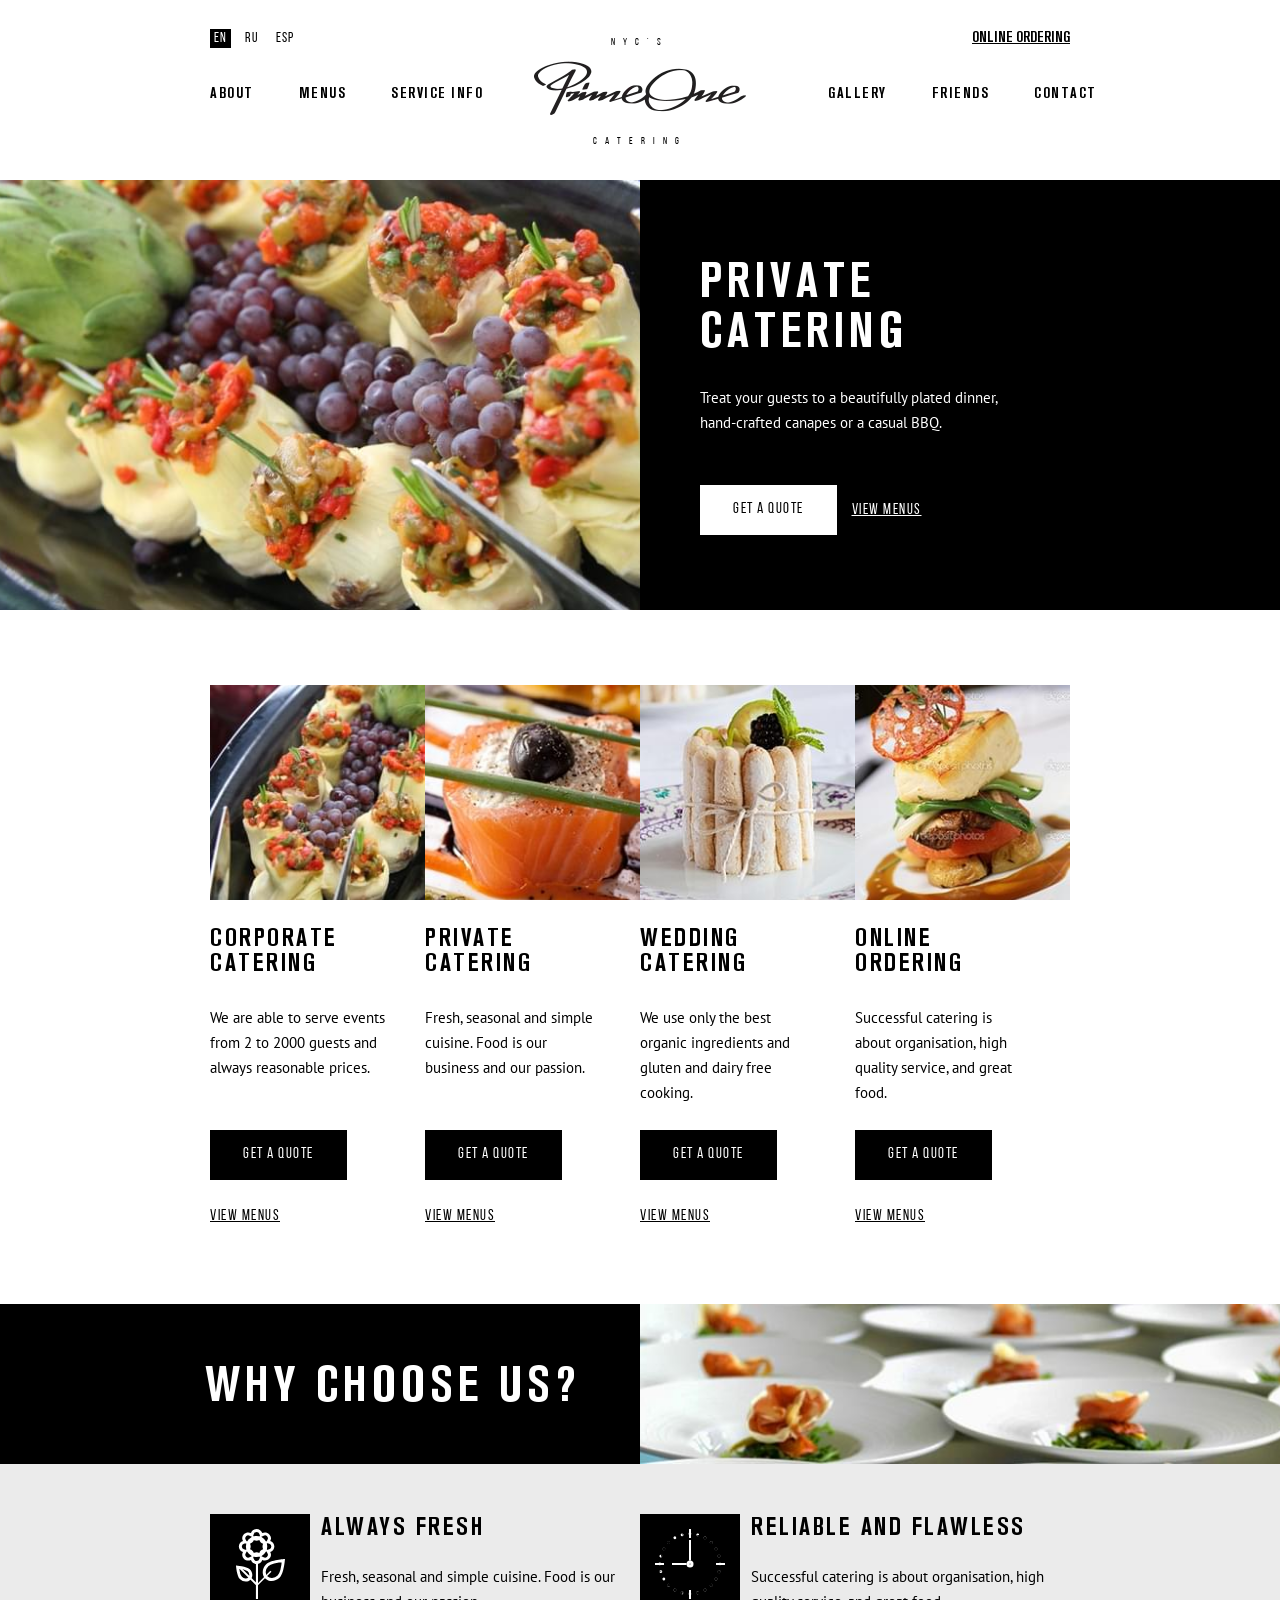
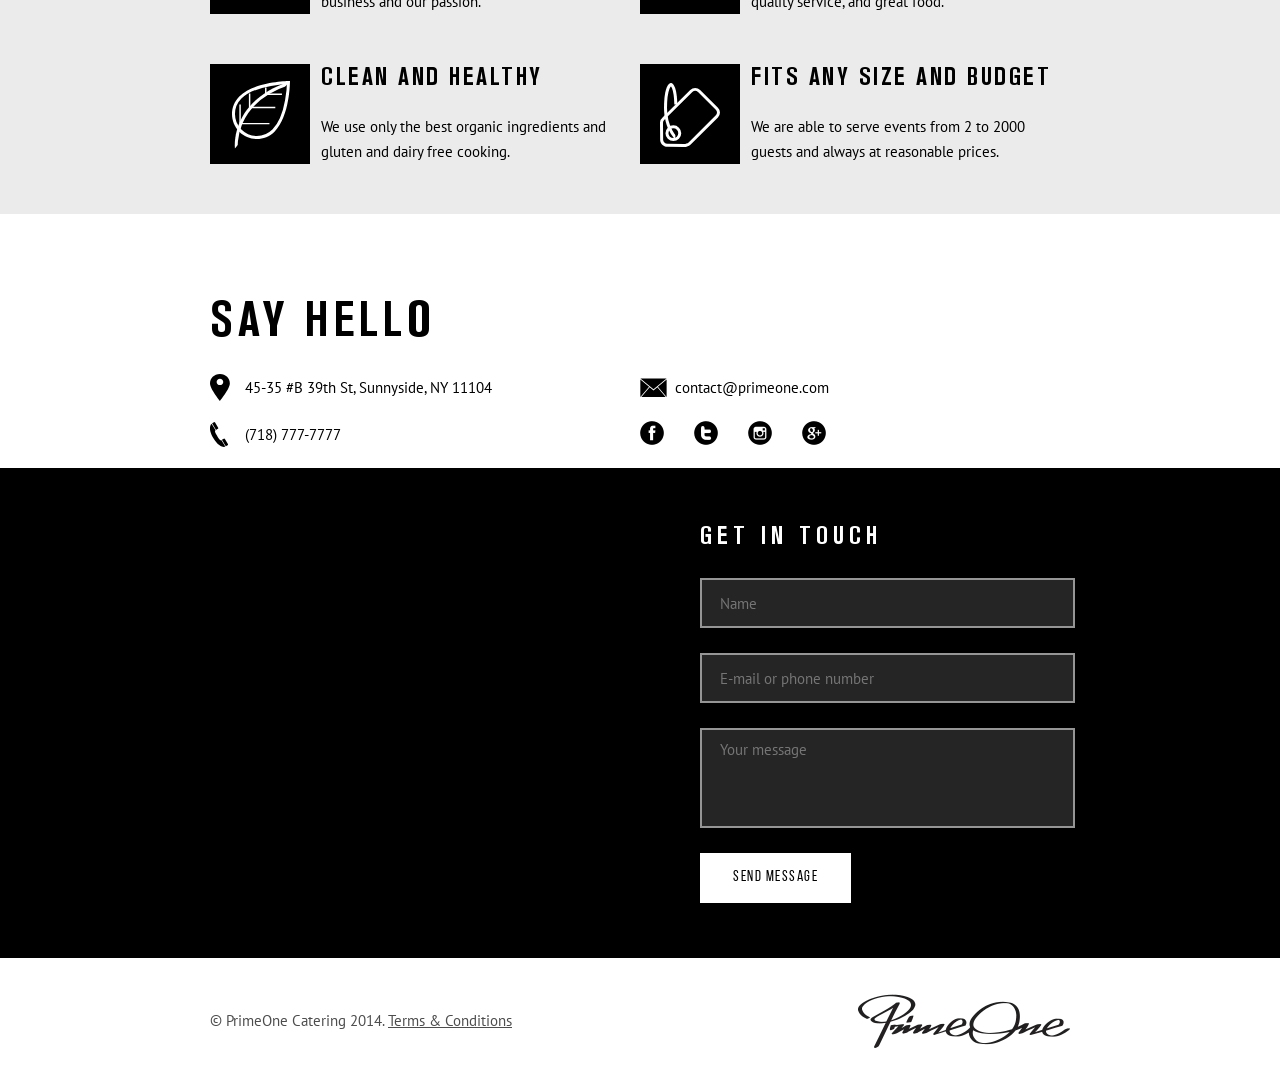
<file: docs/index.html>
<!DOCTYPE html><html lang="ru"><head>  <!-- <meta charset="utf-8"> -->  <meta http-equiv="Content-type" content="text/html;charset=UTF-8" />  <meta name="format-detection" content="telephone=no">  <meta http-equiv="X-UA-Compatible" content="IE=edge">  <meta name="viewport" content="width=device-width, initial-scale=1.0">  <title>Prime One</title>  <link rel="stylesheet" href="css/style.css">  <script src="js/script.min.js" defer></script></head><body>  <header>    <div class="container">      <div class="header-top">        <div class="header-top-lang">          <a href="" class="header-top-lang__item active">EN</a>          <a href="" class="header-top-lang__item">RU</a>          <a href="" class="header-top-lang__item">ESP</a>        </div>        <a href="" class="header-top__link">Online ordering</a>      </div>      <div class="header-bottom">        <div class="header-bottom__column">          <nav class="header-bottom-menu">            <ul class="header-bottom-menu-list">              <li>                <a href="" class="header-bottom-menu__link">ABOUT</a>              </li>              <li>                <a href="" class="header-bottom-menu__link">Menus</a>              </li>              <li>                <a href="" class="header-bottom-menu__link">Service Info</a>              </li>            </ul>          </nav>        </div>        <div class="header-bottom__column">          <a href="" class="header-logo">            <span class="header-logo__text">NYC'S</span>            <span class="header-logo__image"><picture><source srcset="img/logo.webp" type="image/webp"><img src="img/logo.png" alt=""></picture></span>            <span class="header-logo__text">Catering</span>          </a>        </div>        <div class="header-bottom__column">          <nav class="header-bottom-menu header-bottom-menu--right">            <ul class="header-bottom-menu-list">              <li>                <a href="" class="header-bottom-menu__link">Gallery</a>              </li>              <li>                <a href="" class="header-bottom-menu__link">Friends</a>              </li>              <li>                <a href="" class="header-bottom-menu__link">Contact</a>              </li>            </ul>          </nav>        </div>      </div>      <div class="header-menu__icon">        <span></span>        <span></span>        <span></span>      </div>      <div class="header-menu">      </div>    </div>  </header>  <div class="content">    <div class="private">      <div class="private__column">        <div class="private__image ibg">          <picture><source srcset="img/private/01.webp" type="image/webp"><img src="img/private/01.jpg" alt=""></picture>        </div>      </div>      <div class="private__column">        <div class="private-body">          <div class="private-body-content">            <div class="private-body__title">              Private catering            </div>            <div class="private-body__text">              Treat your guests to a beautifully plated dinner, hand-crafted canapes or a casual BBQ.            </div>            <div class="private-body-buttons">              <a href="" class="private-body-buttons__item btn btn--w">Get a quote</a>              <a href="" class="private-body-buttons__link">View menus</a>            </div>          </div>        </div>      </div>    </div>  </div>  <div class="products">    <div class="container">      <div class="products-body">        <div class="products__column">          <div class="products-item">            <a href="" class="products-item__image ibg"><picture><source srcset="img/products/01.webp" type="image/webp"><img src="img/products/01.jpg" alt=""></picture></a>            <a href="" class="products-item__title">Corporate catering</a>            <div class="products-item__text">We are able to serve events from 2 to 2000 guests and always reasonable              prices.</div>            <p><a href="" class="products-item__btn btn">Get a quote</a></p>            <p><a href="" class="products-item__link">View menus</a></p>          </div>        </div>        <div class="products__column">          <div class="products-item">            <a href="" class="products-item__image ibg"><picture><source srcset="img/products/02.webp" type="image/webp"><img src="img/products/02.jpg" alt=""></picture></a>            <a href="" class="products-item__title">Private catering</a>            <div class="products-item__text">Fresh, seasonal and simple cuisine. Food is our business and our passion.            </div>            <p><a href="" class="products-item__btn btn">Get a quote</a></p>            <p><a href="" class="products-item__link">View menus</a></p>          </div>        </div>        <div class="products__column">          <div class="products-item">            <a href="" class="products-item__image ibg"><picture><source srcset="img/products/03.webp" type="image/webp"><img src="img/products/03.jpg" alt=""></picture></a>            <a href="" class="products-item__title">Wedding catering</a>            <div class="products-item__text">We use only the best organic ingredients and gluten and dairy free cooking.            </div>            <p><a href="" class="products-item__btn btn">Get a quote</a></p>            <p><a href="" class="products-item__link">View menus</a></p>          </div>        </div>        <div class="products__column">          <div class="products-item">            <a href="" class="products-item__image ibg"><picture><source srcset="img/products/04.webp" type="image/webp"><img src="img/products/04.jpg" alt=""></picture></a>            <a href="" class="products-item__title">Online Ordering</a>            <div class="products-item__text">Successful catering is about organisation, high quality service, and great              food.</div>            <p><a href="" class="products-item__btn btn">Get a quote</a></p>            <p><a href="" class="products-item__link">View menus</a></p>          </div>        </div>      </div>    </div>  </div>  <div class="why">    <div class="why-top">      <div class="why-top__column">        <div class="why-top__text">Why CHOOSE us?</div>      </div>      <div class="why-top__column">        <div class="why-top__image ibg"><picture><source srcset="img/why/01.webp" type="image/webp"><img src="img/why/01.jpg" alt=""></picture></div>      </div>    </div>    <div class="why-body">      <div class="container">        <div class="why-body-row">          <div class="why-body__column">            <div class="why-body-item">              <div class="why-body-item__icon"><picture><source srcset="img/why/icons/01.svg" type="image/webp"><img src="img/why/icons/01.svg" alt=""></picture></div>              <div class="why-body-item-body">                <div class="why-body-item-body__title">Always fresh</div>                <div class="why-body-item-body__text">Fresh, seasonal and simple cuisine. Food is our business and our                  passion.</div>              </div>            </div>          </div>          <div class="why-body__column">            <div class="why-body-item">              <div class="why-body-item__icon"><picture><source srcset="img/why/icons/02.svg" type="image/webp"><img src="img/why/icons/02.svg" alt=""></picture></div>              <div class="why-body-item-body">                <div class="why-body-item-body__title">Reliable AND Flawless</div>                <div class="why-body-item-body__text">Successful catering is about organisation, high quality service,                  and great food.</div>              </div>            </div>          </div>          <div class="why-body__column">            <div class="why-body-item">              <div class="why-body-item__icon"><picture><source srcset="img/why/icons/03.svg" type="image/webp"><img src="img/why/icons/03.svg" alt=""></picture></div>              <div class="why-body-item-body">                <div class="why-body-item-body__title">Clean and Healthy</div>                <div class="why-body-item-body__text">We use only the best organic ingredients and gluten and dairy free                  cooking.</div>              </div>            </div>          </div>          <div class="why-body__column">            <div class="why-body-item">              <div class="why-body-item__icon"><picture><source srcset="img/why/icons/04.svg" type="image/webp"><img src="img/why/icons/04.svg" alt=""></picture></div>              <div class="why-body-item-body">                <div class="why-body-item-body__title">fits any size and budget</div>                <div class="why-body-item-body__text">We are able to serve events from 2 to 2000 guests and always at                  reasonable prices.</div>              </div>            </div>          </div>        </div>      </div>    </div>  </div>  <div class="contacts">    <div class="contacts-top">      <div class="container">        <div class="contacts__title">Say hello</div>        <div class="contacts-body">          <div class="contacts-body__column">            <div class="contacts-body__item contacts-body__item--1">45-35 #B 39th St, Sunnyside, NY 11104</div>          </div>          <div class="contacts-body__column">            <a href="mailto:contact@primeone.com"              class="contacts-body__item contacts-body__item--2">contact@primeone.com</a>          </div>          <div class="contacts-body__column">            <a href="tel:7187777777" class="contacts-body__item contacts-body__item--3">(718) 777-7777</a>          </div>          <div class="contacts-body__column">            <div class="contacts-social">              <a href="" class="contacts-social__item contacts-social__item--1">                <picture><source srcset="img/icons/01.webp" type="image/webp"><img src="img/icons/01.png" alt=""></picture></a>              <a href="" class="contacts-social__item contacts-social__item--2">                <picture><source srcset="img/icons/02.webp" type="image/webp"><img src="img/icons/02.png" alt=""></picture></a>              <a href="" class="contacts-social__item contacts-social__item--3">                <picture><source srcset="img/icons/03.webp" type="image/webp"><img src="img/icons/03.png" alt=""></picture></a>              <a href="" class="contacts-social__item contacts-social__item--4">                <picture><source srcset="img/icons/04.webp" type="image/webp"><img src="img/icons/04.png" alt=""></picture></a>            </div>          </div>        </div>      </div>    </div>    <div class="contacts-content">      <div class="contacts-content__column">        <div class="contacts-content__map" id="map"></div>      </div>      <div class="contacts-content__column">        <div class="contacts-content-form">          <div class="contacts-content-form__title">Get in touch</div>          <form class="contacts-content-form-body" method="post">            <div class="contacts-content-form-line">              <input autocomplete="off" type="text" placeholder="Name" class="input">            </div>            <div class="contacts-content-form-line">              <input autocomplete="off" type="text" placeholder="E-mail or phone number" class="input">            </div>            <div class="contacts-content-form-line">              <textarea autocomplete="off" placeholder="Your message" class="input"></textarea>            </div>            <div class="contacts-content-form-button">              <button class="contacts-content-form__btn btn btn--w" type="button" name="button">Send message</button>            </div>          </form>        </div>      </div>    </div>  </div>  <footer>    <div class="container">      <div class="footer-body">        <div class="footer-body__column">          <div class="footer__text">© PrimeOne Catering 2014. <a href="" target="_blank">Terms & Conditions</a></div>        </div>        <div class="footer-body__column">          <a href="" class="footer__logo"><picture><source srcset="img/logo.webp" type="image/webp"><img src="img/logo.png" alt=""></picture></a>        </div>      </div>    </div>  </footer>  <script src="https://maps.google.com/maps/api/js?sensor=false&amp;key="></script></body></html>
</file>
<file: docs/css/style.css>
@font-face {
  font-family: "AkzidenzGroteskBQ-BdCnd";
  font-display: swap;
  src: url("../fonts/AkzidenzGroteskBQ-BdCnd.woff") format("woff"), url("../fonts/AkzidenzGroteskBQ-BdCnd.woff2") format("woff2");
  font-weight: 400;
  font-style: normal;
}

@font-face {
  font-family: "Bebas";
  font-display: swap;
  src: url("../fonts/BebasNeueRegular.woff") format("woff"), url("../fonts/BebasNeueRegular.woff2") format("woff2");
  font-weight: 400;
  font-style: normal;
}

@font-face {
  font-family: "PTSans";
  font-display: swap;
  src: url("../fonts/PTSans-Regular.woff") format("woff"), url("../fonts/PTSans-Regular.woff2") format("woff2");
  font-weight: 400;
  font-style: normal;
}

* {
  padding: 0px;
  margin: 0px;
  border: 0px;
}

*,
*:before,
*:after {
  -webkit-box-sizing: border-box;
  box-sizing: border-box;
}

:focus,
:active {
  outline: none;
}

a:focus,
a:active {
  outline: none;
}

aside,
nav,
footer,
header,
section {
  display: block;
}

html,
body {
  height: 100%;
  margin: 0;
  padding: 0;
  min-width: 320px;
  position: relative;
  width: 100%;
  color: #000;
}

body {
  font-size: 100%;
  line-height: 1;
  font-size: 14px;
  font-family: "PTSans";
  -ms-text-size-adjust: 100%;
  -moz-text-size-adjust: 100%;
  -webkit-text-size-adjust: 100%;
}

body.lock {
  overflow: hidden;
}

input,
button,
textarea {
  font-family: "PTSans";
}

input::-ms-clear {
  display: none;
}

button {
  cursor: pointer;
}

button::-moz-focus-inner {
  padding: 0;
  border: 0;
}

a,
a:visited {
  text-decoration: none;
}

a:hover {
  text-decoration: none;
  cursor: pointer;
}

ul li {
  list-style: none;
}

img {
  vertical-align: top;
}

h1,
h2,
h3,
h4,
h5,
h6 {
  font-weight: inherit;
  font-size: inherit;
}

.container {
  max-width: 880px;
  margin: 0 auto;
  width: 100%;
}

header {
  padding: 29px 0 33px 0;
  background-color: #fff;
}

a {
  text-decoration: none;
}

ul {
  padding: 0;
  margin: 0;
}

li {
  list-style-type: none;
}

.container {
  max-width: 880px;
  margin: 0 auto;
  padding: 0 10px;
}

.header-top {
  display: -webkit-box;
  display: -ms-flexbox;
  display: flex;
  -webkit-box-pack: justify;
      -ms-flex-pack: justify;
          justify-content: space-between;
}

.header-top-lang {
  display: -webkit-box;
  display: -ms-flexbox;
  display: flex;
  font-size: 0;
}

.header-top-lang__item {
  display: block;
  line-height: 19px;
  color: #000;
  font-size: 14px;
  text-transform: uppercase;
  font-family: Bebas;
  letter-spacing: 1px;
  padding: 0px 4px;
  margin: 0 10px 0 0;
}

.header-top-lang__item.active {
  background-color: #000;
  color: #fff;
}

.header-top__link {
  position: relative;
  z-index: 11;
  font-size: 15px;
  font-family: "AkzidenzGroteskBQ-BdCnd";
  color: #000;
  text-transform: uppercase;
  text-decoration: underline;
  font-family: "AkzidenzGroteskBQ-BdCnd";
}

.header-bottom {
  display: -webkit-box;
  display: -ms-flexbox;
  display: flex;
  font-size: 0;
  -webkit-box-align: center;
      -ms-flex-align: center;
          align-items: center;
  margin: -10px 0 0 0;
}

.header-bottom__column {
  -webkit-box-flex: 0;
      -ms-flex: 0 0 33.333%;
          flex: 0 0 33.333%;
}

.header-bottom-menu--right .header-bottom-menu-list {
  margin: 0;
  text-align: right;
  display: -webkit-box;
  display: -ms-flexbox;
  display: flex;
  font-size: 0;
  -webkit-box-pack: end;
      -ms-flex-pack: end;
          justify-content: flex-end;
}

.header-bottom-menu--right .header-bottom-menu-list li {
  margin: 0 0 0 45px !important;
}

.header-bottom-menu--right .header-bottom-menu-list li:first-child {
  margin: 0;
}

.header-bottom-menu-list {
  display: -webkit-box;
  display: -ms-flexbox;
  display: flex;
  font-size: 0;
}

.header-bottom-menu-list li {
  margin: 0 45px 0 0;
}

.header-bottom-menu-list li:last-child {
  margin: 0;
}

.header-bottom-menu__link {
  font-family: "AkzidenzGroteskBQ-BdCnd";
  color: #000;
  text-transform: uppercase;
  letter-spacing: 1.5px;
  font-size: 15px;
}

.header-logo {
  position: relative;
  z-index: 11;
  display: block;
  text-align: center;
}

.header-logo__text {
  display: block;
  color: #000000;
  font-family: Bebas;
  font-size: 10px;
  text-transform: uppercase;
  letter-spacing: 8px;
}

.header-logo__image {
  display: inline-block;
  margin: 13px 0 22px 0;
}

.header-menu__icon {
  display: none;
}

.btn {
  height: 50px;
  line-height: 50px;
  background-color: #000;
  display: inline-block;
  padding: 0 33px;
  font-size: 15px;
  color: #fff;
  font-family: Bebas;
  letter-spacing: 1.5px;
}

.btn--w {
  background-color: #ffffff;
  color: #000;
}

.btn.fw {
  width: 100%;
}

.private {
  display: -webkit-box;
  display: -ms-flexbox;
  display: flex;
  font-size: 0;
  background-color: #000;
  margin: 0 0 75px 0;
}

.private__column {
  -webkit-box-flex: 0;
      -ms-flex: 0 0 50%;
          flex: 0 0 50%;
}

.ibg {
  background-position: center;
  background-size: cover;
  background-repeat: no-repeat;
}

.ibg img {
  display: none;
}

.private__image {
  height: 100%;
}

.private-body {
  padding: 75px 20px 75px 60px;
}

.private-body-content {
  max-width: 305px;
}

.private-body__title {
  font-family: "AkzidenzGroteskBQ-BdCnd";
  font-size: 50px;
  text-transform: uppercase;
  color: #fff;
  letter-spacing: 5px;
  margin: 0 0 30px 0;
}

.private-body__text {
  font-size: 15px;
  line-height: 25px;
  color: #fff;
  margin: 0 0 50px 0;
}

.private-body-buttons {
  display: -webkit-box;
  display: -ms-flexbox;
  display: flex;
  font-size: 0;
  -webkit-box-align: center;
      -ms-flex-align: center;
          align-items: center;
}

.private-body-buttons__link {
  font-family: Bebas;
  text-transform: uppercase;
  color: #fff;
  font-size: 15px;
  text-decoration: underline;
  margin: 0 0 0 15px;
  letter-spacing: 1.5px;
}

.products {
  margin: 0 0 40px 0;
}

.products-body {
  display: -webkit-box;
  display: -ms-flexbox;
  display: flex;
  font-size: 0;
}

.products__column {
  -webkit-box-flex: 0;
      -ms-flex: 0 0 25%;
          flex: 0 0 25%;
  margin: 0 0 40px 0;
}

.products-item {
  display: -webkit-box;
  display: -ms-flexbox;
  display: flex;
  font-size: 0;
  -webkit-box-orient: vertical;
  -webkit-box-direction: normal;
      -ms-flex-direction: column;
          flex-direction: column;
  height: 100%;
}

.products-item__image {
  display: block;
  padding: 0 0 100% 0;
  margin: 0 0 25px 0;
}

.products-item__title {
  height: 50px;
  overflow: hidden;
  padding: 0 10px 0 0;
  max-width: 185px;
  display: block;
  font-family: "AkzidenzGroteskBQ-BdCnd";
  font-size: 25px;
  letter-spacing: 2.5px;
  text-transform: uppercase;
  color: #000;
  margin: 0 0 30px 0;
}

.products-item__text {
  -webkit-box-flex: 1;
      -ms-flex: 1 1 auto;
          flex: 1 1 auto;
  padding: 0 10px 0 0;
  max-width: 185px;
  font-size: 15px;
  line-height: 25px;
  margin: 0 0 25px 0;
}

.products-item__btn {
  margin: 0 0 29px 0;
}

.products-item__link {
  font-family: Bebas;
  text-transform: uppercase;
  color: #000;
  text-decoration: underline;
  font-size: 15px;
  letter-spacing: 1.5px;
}

.why-top {
  display: -webkit-box;
  display: -ms-flexbox;
  display: flex;
  font-size: 0;
  background-color: #000;
}

.why-top__column {
  -webkit-box-flex: 0;
      -ms-flex: 0 0 50%;
          flex: 0 0 50%;
}

.why-top__text {
  color: #ffffff;
  text-align: right;
  font-family: "AkzidenzGroteskBQ-BdCnd";
  font-size: 50px;
  text-transform: uppercase;
  letter-spacing: 5px;
  padding: 55px 60px 55px 0;
}

.why-top__image {
  height: 100%;
}

.why-body {
  background-color: #ebebeb;
  padding: 50px 0 0 0;
}

.why-body-row {
  display: -webkit-box;
  display: -ms-flexbox;
  display: flex;
  font-size: 0;
  -ms-flex-wrap: wrap;
      flex-wrap: wrap;
}

.why-body__column {
  -webkit-box-flex: 0;
      -ms-flex: 0 0 50%;
          flex: 0 0 50%;
  margin: 0 0 50px 0;
}

.why-body-item {
  display: -webkit-box;
  display: -ms-flexbox;
  display: flex;
  font-size: 0;
}

.why-body-item__icon {
  -webkit-box-flex: 0;
      -ms-flex: 0 0 100px;
          flex: 0 0 100px;
  height: 100px;
  background-color: #000;
  display: -webkit-box;
  display: -ms-flexbox;
  display: flex;
  font-size: 0;
  -webkit-box-pack: center;
      -ms-flex-pack: center;
          justify-content: center;
  -webkit-box-align: center;
      -ms-flex-align: center;
          align-items: center;
}

.why-body-item-body {
  -webkit-box-flex: 1;
      -ms-flex: 1 1 100%;
          flex: 1 1 100%;
  padding: 0 0 0 11px;
  display: -webkit-box;
  display: -ms-flexbox;
  display: flex;
  font-size: 0;
  -webkit-box-orient: vertical;
  -webkit-box-direction: normal;
      -ms-flex-direction: column;
          flex-direction: column;
}

.why-body-item-body__title {
  -webkit-box-flex: 1;
      -ms-flex: 1 1 auto;
          flex: 1 1 auto;
  font-size: 25px;
  font-family: "AkzidenzGroteskBQ-BdCnd";
  text-transform: uppercase;
  letter-spacing: 2.5px;
}

.why-body-item-body__text {
  font-size: 15px;
  line-height: 25px;
  padding: 0 15px 0 0;
}

.contacts {
  padding: 80px 0 0 0;
}

.contacts__title {
  font-family: "AkzidenzGroteskBQ-BdCnd";
  text-transform: uppercase;
  font-size: 50px;
  letter-spacing: 5px;
  margin: 0 0 30px 0;
}

.contacts-body {
  display: -webkit-box;
  display: -ms-flexbox;
  display: flex;
  font-size: 0;
  -ms-flex-wrap: wrap;
      flex-wrap: wrap;
}

.contacts-body__column {
  -webkit-box-flex: 0;
      -ms-flex: 0 0 50%;
          flex: 0 0 50%;
  margin: 0 0 20px 0;
}

.contacts-body__item {
  font-size: 15px;
  color: #000;
  display: inline-block;
  line-height: 27px;
  padding: 0 0 0 35px;
}

.contacts-body__item--1 {
  background: url(../img/contacts/01.svg) left no-repeat;
}

.contacts-body__item--2 {
  background: url(../img/contacts/02.svg) left no-repeat;
}

.contacts-body__item--3 {
  background: url(../img/contacts/03.svg) left no-repeat;
}

.contacts-social {
  display: -webkit-box;
  display: -ms-flexbox;
  display: flex;
  font-size: 0;
}

.contacts-social__item {
  margin: 0 30px 0 0;
}

.contacts-social__item:last-child {
  margin: 0;
}

.contacts-content {
  display: -webkit-box;
  display: -ms-flexbox;
  display: flex;
  font-size: 0;
  background-color: #000;
}

.contacts-content__column {
  -webkit-box-flex: 0;
      -ms-flex: 0 0 50%;
          flex: 0 0 50%;
}

.contacts-content__map {
  height: 100%;
}

.contacts-content-form {
  padding: 55px 60px;
}

.contacts-content-form__title {
  font-family: "AkzidenzGroteskBQ-BdCnd";
  text-transform: uppercase;
  color: #fff;
  font-size: 25px;
  letter-spacing: 5px;
  margin: 0 0 30px 0;
}

.contacts-content-form-body {
  max-width: 375px;
}

.contacts-content-form-line {
  margin: 0 0 25px 0;
}

.footer-body {
  display: -webkit-box;
  display: -ms-flexbox;
  display: flex;
  font-size: 0;
  height: 125px;
  -webkit-box-pack: justify;
      -ms-flex-pack: justify;
          justify-content: space-between;
  -webkit-box-align: center;
      -ms-flex-align: center;
          align-items: center;
}

.footer__text {
  color: #4d4d4d;
  font-size: 15px;
  line-height: 25px;
}

.footer__text a {
  text-decoration: underline;
  color: #4d4d4d;
}

.footer__text a:hover {
  text-decoration: none;
}

input[type="text"],
input[type="email"],
input[type="tel"],
textarea {
  -webkit-appearance: none;
  -moz-appearance: none;
  appearance: none;
}

.input {
  border-radius: 0 !important;
  width: 100%;
  display: block;
  padding: 0px 18px;
  height: 50px;
  border: 2px solid #959595;
  background-color: #252525;
  color: #959595;
  font-size: 15px;
}

.input.err {
  border: 2px solid red;
}

textarea.input {
  resize: none;
  height: 100px;
  padding: 10px 18px;
}

@media (max-width: 892px) {
  .container {
    max-width: 750px;
  }

  .container {
    max-width: 750px;
  }

  .header-bottom-menu--right .header-bottom-menu-list li {
    margin: 0 0 0 20px !important;
  }

  .header-bottom-menu-list li {
    margin: 0 20px 0 0;
  }

  .private-body {
    padding: 30px 20px 30px 30px;
  }

  .private-body__title {
    font-size: 35px;
    margin: 0 0 20px 0;
  }

  .private-body__text {
    margin: 0 0 30px 0;
  }

  .why-top__column {
    -webkit-box-flex: 1;
        -ms-flex: 1 1 100%;
            flex: 1 1 100%;
  }

  .why-top__column:last-child {
    display: none;
  }

  .why-top__text {
    padding: 30px 0;
    font-size: 40px;
    text-align: center;
  }

  .why-body__column {
    -webkit-box-flex: 1;
        -ms-flex: 1 1 100%;
            flex: 1 1 100%;
  }
}

@media (max-width: 767.98px) {
  body.lock {
    width: 100%;
    position: fixed;
    overflow: hidden;
  }

  .container {
    max-width: none;
    padding: 0 10px;
  }

  .header-top {
    -webkit-box-pack: end;
        -ms-flex-pack: end;
            justify-content: flex-end;
    padding: 25px 0 0 0;
  }

  .header-top-lang {
    margin: 0 0 15px 0;
  }

  .header-bottom {
    margin: -37px 0 0 0;
  }

  .header-bottom-menu--right .header-bottom-menu-list {
    display: block;
    text-align: left;
  }

  .header-bottom-menu--right .header-bottom-menu-list li {
    margin: 0 0 15px 0 !important;
  }

  .header-bottom-menu--right .header-bottom-menu-list li:last-child {
    margin: 0;
  }

  .header-bottom-menu-list {
    display: block;
  }

  .header-bottom-menu-list li {
    margin: 0 0 15px 0 !important;
  }

  .header-bottom-menu-list li:last-child {
    margin: 0;
  }

  .header-logo__image {
    margin: 2px 0 5px 0;
  }

  .header-logo__image img {
    width: 150px;
  }

  .header-menu__icon {
    display: block;
    position: absolute;
    top: 28px;
    left: 10px;
    width: 30px;
    height: 18px;
    cursor: pointer;
    z-index: 5;
  }

  .header-menu__icon span {
    -webkit-transition: all 0.3s ease 0s;
    -o-transition: all 0.3s ease 0s;
    transition: all 0.3s ease 0s;
    top: 8px;
    left: 0;
    position: absolute;
    width: 100%;
    height: 2px;
    background-color: #000;
  }

  .header-menu__icon span:first-child {
    top: 0;
  }

  .header-menu__icon span:last-child {
    top: auto;
    bottom: 0;
  }

  .header-menu__icon.active span {
    -ms-transform: scale(0);
    -webkit-transform: scale(0);
    transform: scale(0);
  }

  .header-menu__icon.active span:first-child {
    -ms-transform: rotate(-45deg);
    -webkit-transform: rotate(-45deg);
    transform: rotate(-45deg);
    top: 8px;
  }

  .header-menu__icon.active span:last-child {
    -ms-transform: rotate(45deg);
    -webkit-transform: rotate(45deg);
    transform: rotate(45deg);
    bottom: 8px;
  }

  .header-menu {
    position: fixed;
    width: 100%;
    height: 100%;
    overflow: auto;
    left: -120%;
    top: 0;
    background-color: #fff;
    padding: 65px 10px 0px 10px;
    -webkit-transition: all 0.6s ease 0s;
    -o-transition: all 0.6s ease 0s;
    transition: all 0.6s ease 0s;
  }

  .header-menu.active {
    left: 0;
  }

  .private {
    margin: 0 0 40px 0;
  }

  .private__column {
    -webkit-box-flex: 1;
        -ms-flex: 1 1 100%;
            flex: 1 1 100%;
  }

  .private__column:first-child {
    display: none;
  }

  .products {
    margin: 0;
  }

  .products-body {
    -ms-flex-wrap: wrap;
        flex-wrap: wrap;
  }

  .products__column {
    -webkit-box-flex: 0;
        -ms-flex: 0 0 50%;
            flex: 0 0 50%;
  }

  .why-top__text {
    padding: 20px 0;
    font-size: 30px;
    text-align: center;
  }

  .contacts {
    padding: 30px 0 0 0;
  }

  .contacts-body__column {
    -webkit-box-flex: 1;
        -ms-flex: 1 1 100%;
            flex: 1 1 100%;
  }

  .contacts-content {
    display: block;
  }

  .contacts-content__map {
    height: 300px;
  }

  .contacts-content-form {
    padding: 30px;
  }

  .contacts-content-form-body {
    max-width: none;
  }

  .footer-body {
    height: auto;
    padding: 15px 0;
    -webkit-box-orient: vertical;
    -webkit-box-direction: normal;
        -ms-flex-direction: column;
            flex-direction: column;
  }

  .footer-body__column:first-child {
    -webkit-box-ordinal-group: 2;
    -ms-flex-order: 2;
    order: 2;
  }

  .footer-body__column:last-child {
    -webkit-box-ordinal-group: 1;
    -ms-flex-order: 1;
    order: 1;
    margin: 0 0 15px 0;
  }

  .footer__text {
    text-align: center;
  }
}

@media (max-width: 762px) {
  header {
    padding: 5px 0 5px 0;
  }

  .header-logo__text {
    font-size: 8px;
  }
}

@media (max-width: 479.98px) {
  .header-top {
    padding: 15px 0 0 0;
  }

  .header-top__link {
    font-size: 13px;
  }

  .header-bottom {
    margin: -27px 0 0 0;
  }

  .header-logo__text {
    letter-spacing: 5px;
  }

  .header-logo__image {
    margin: 0 0 2px 0;
  }

  .header-logo__image img {
    width: 100px;
  }

  .header-menu__icon {
    top: 18px;
  }

  .why-body {
    padding: 30px 0 0 0;
  }

  .why-body__column {
    margin: 0 0 30px 0;
  }

  .why-body-item__icon {
    -webkit-box-flex: 0;
        -ms-flex: 0 0 80px;
            flex: 0 0 80px;
    height: 80px;
    padding: 15px;
  }

  .why-body-item__icon img {
    max-width: 100%;
  }

  .why-body-item-body__title {
    font-size: 20px;
  }
}

@media (max-width: 380px) {
  .products__column {
    -webkit-box-flex: 1;
        -ms-flex: 1 1 100%;
            flex: 1 1 100%;
  }

  .products-item__image {
    margin: 0 0 15px 0;
  }

  .products-item__title {
    max-width: none;
    height: auto;
    overflow: visible;
    margin: 0 0 20px 0;
  }

  .products-item__text {
    max-width: none;
    margin: 0 0 15px 0;
  }
}
</file>
